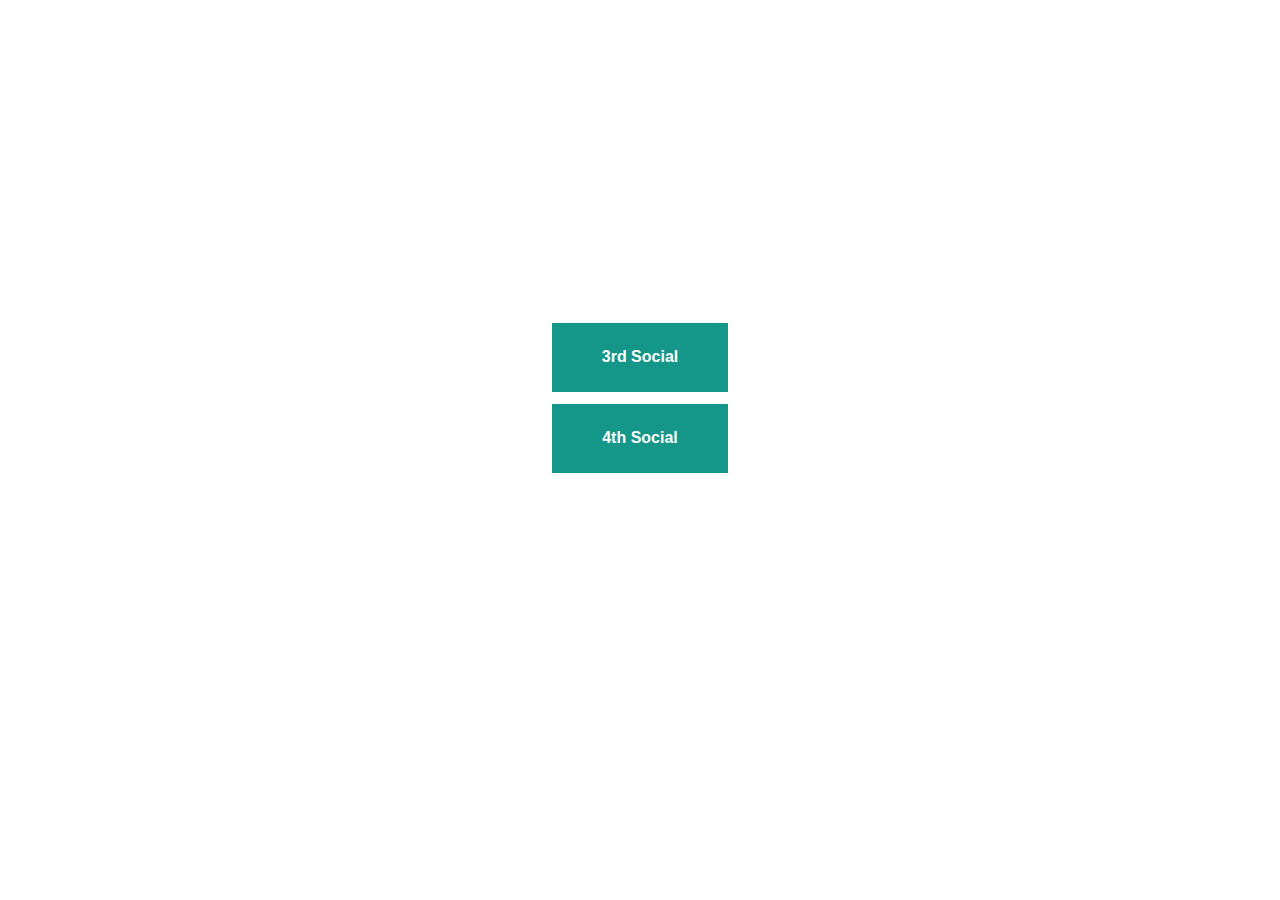
<file: index.html>
<!DOCTYPE html>
<html>
  <head>
    <meta charset="utf-8">
    <title></title>
    <style media="screen">
      a {
        display: flex;
        justify-content: center;
        position: relative;
        top: 35vh;
        padding: 2%;
        width: 10%;
        text-decoration: none;
        font-size: 16px;
        background-color: #149689;
        color: #fff;
        margin: 0 auto;
        font-family: sans-serif;
        font-weight: bold;
        margin-bottom: 1%;
      }
    </style>
  </head>
  <body>

    <a href="april12/poster.html">3rd Social</a>
    <a href="april27/poster.html">4th Social</a>

  </body>
</html>
</file>
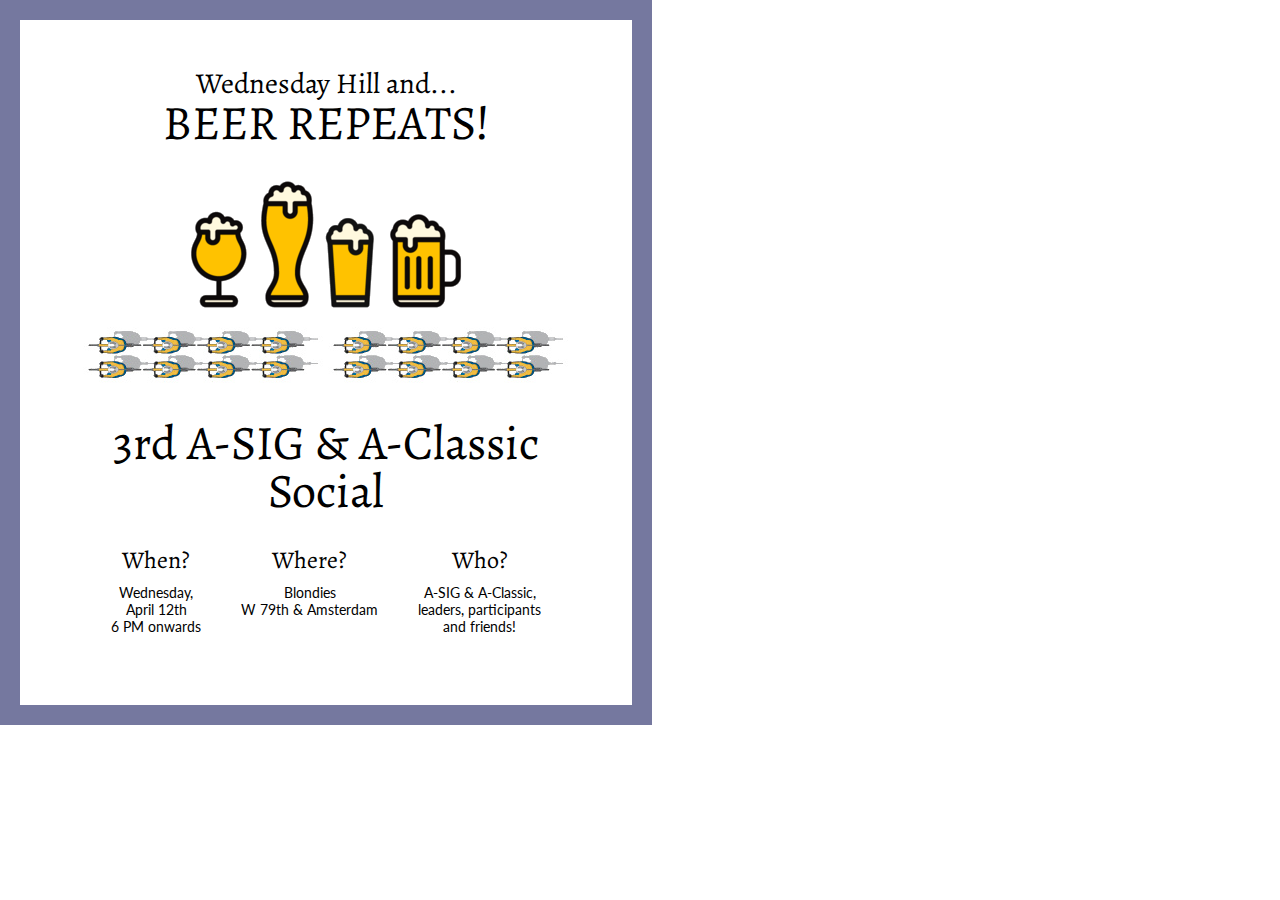
<file: poster.html>
<!DOCTYPE html>
<html>
  <head>
    <meta charset="utf-8">
    <title></title>
    <link href="https://fonts.googleapis.com/css?family=Alegreya:900|Lato:900" rel="stylesheet">
    <link rel="stylesheet" href="style.css">
  </head>
  <body>

    <div class="poster outer">
      <div class="inner">

        <h2>Wednesday Hill and...</h2>
        <h1>BEER REPEATS!</h1>

        <img src="beer.png" alt="">
        <br>

        <div class="paceline-divider">
          <img src="Paceline_2.jpg" alt="">
          <img src="Paceline_2.jpg" alt="">
        </div>

        <h1>3rd A-SIG &amp A-Classic Social</h1>
        
        <div class="setting">
          <div class="col">
            <h3>When?</h3>
            <p>Wednesday,</p>
            <p>April 12th</p>
            <p>6 PM onwards</p>
          </div>

          <div class="col">
            <h3>Where?</h3>
            <p>Blondies</p>
            <p>W 79th &amp Amsterdam</p>
          </div>

          <div class="col">
            <h3>Who?</h3>
            <p>A-SIG &amp A-Classic,</p>
            <p>leaders, participants</p>
            <p>and friends!</p>
          </div>
        </div>

      </div>
    </div>


  </body>
</html>
</file>
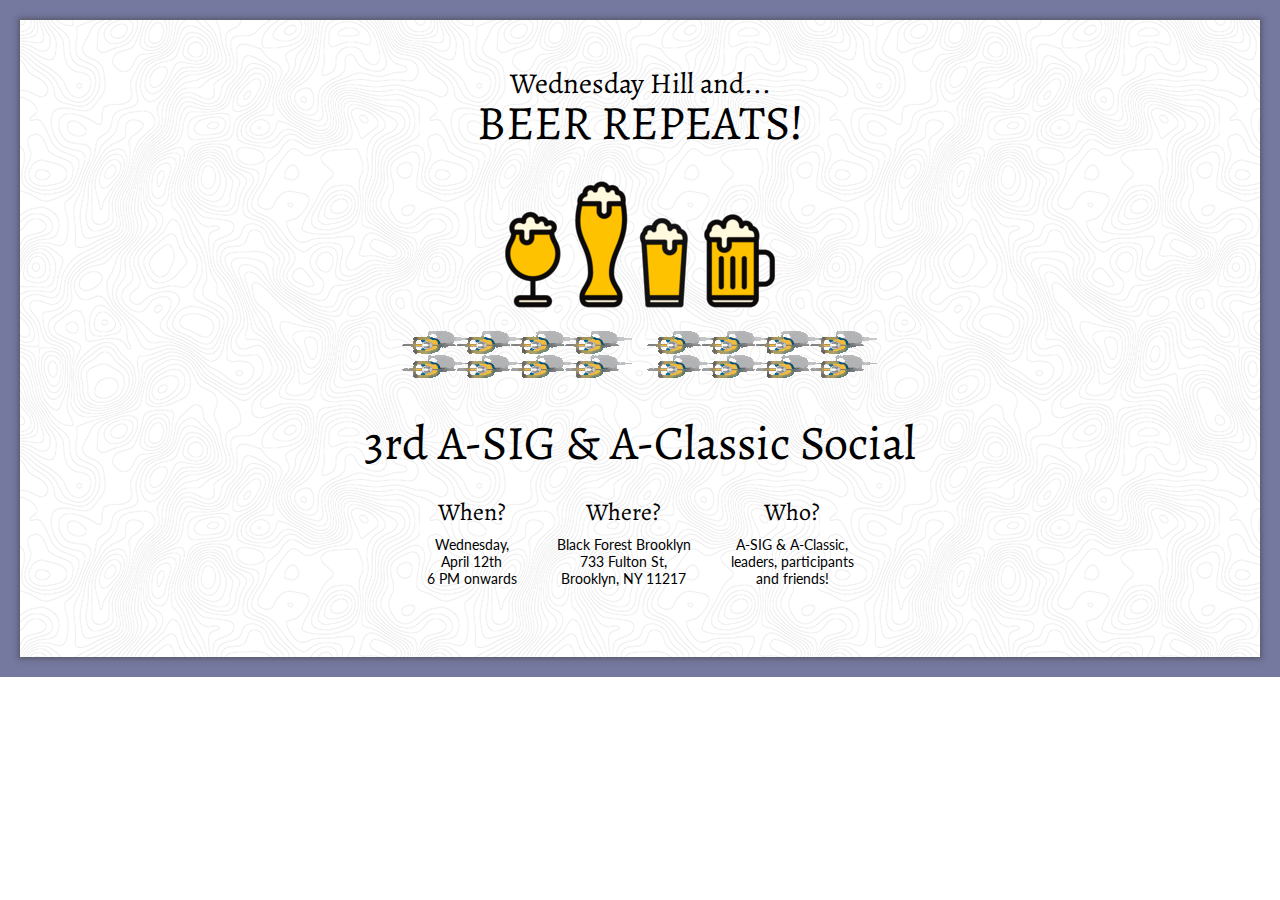
<file: april12/poster.html>
<!DOCTYPE html>
<html>
  <head>
    <meta charset="utf-8">
    <title></title>
    <link href="https://fonts.googleapis.com/css?family=Alegreya:900|Lato:900" rel="stylesheet">
    <link rel="stylesheet" href="style.css">
  </head>
  <body>

    <div class="poster border">
      <div class="poster outer">
        <div class="inner">

          <h2>Wednesday Hill and...</h2>
          <h1>BEER REPEATS!</h1>

          <!-- <img src="beer.png" alt=""> -->
          <img src="beer_no_edit.png" alt="">
          <br>

          <div class="paceline-divider">
            <img src="Paceline_2.png" alt="">
            <img src="Paceline_2.png" alt="">
          </div>

          <h1>3rd A-SIG &amp A-Classic Social</h1>

          <div class="setting">
            <div class="col">
              <h3>When?</h3>
              <p>Wednesday,</p>
              <p>April 12th</p>
              <p>6 PM onwards</p>
            </div>

            <div class="col">
              <h3>Where?</h3>
              <p>Black Forest Brooklyn</p>
              <p>733 Fulton St,</p>
              <p>Brooklyn, NY 11217</p>
            </div>

            <div class="col">
              <h3>Who?</h3>
              <p>A-SIG &amp A-Classic,</p>
              <p>leaders, participants</p>
              <p>and friends!</p>
            </div>
          </div>

        </div>
      </div>

    </div>


  </body>
</html>
</file>
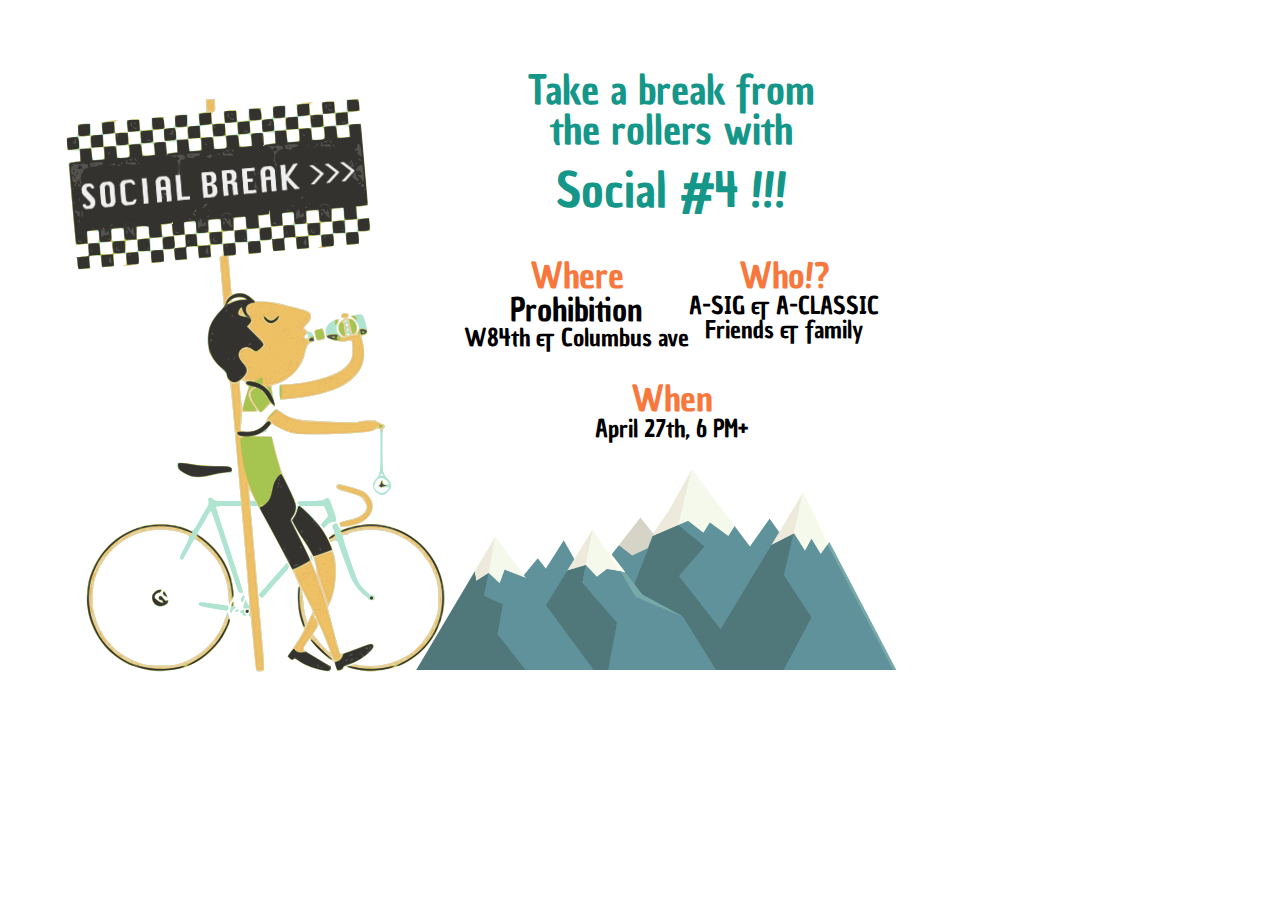
<file: april27/poster.html>
<!DOCTYPE html>
<html>
  <head>
    <meta charset="utf-8">
    <link href="https://fonts.googleapis.com/css?family=Chau+Philomene+One" rel="stylesheet">
    <link rel="stylesheet" href="style.css">
    <title></title>
  </head>
  <body>


    <div class="container">
      <img src="g3708e.png" alt="">

      <div class="text">
        <div class="row-1">
          <h1>Take a break from</h1>
          <h1>the rollers with</h1>
          <br>
          <h1>Social #4 !!!</h1>
        </div>

        <div class="row-2">
          <div class="col">
            <h2>Where</h2>
            <h3>Prohibition</h3>
            <p>W84th &amp Columbus ave</p>
          </div>
          <div class="col">
            <h2>Who!?</h2>
            <p>A-SIG &amp A-CLASSIC</p>
            <p>Friends &amp family</p>
          </div>
        </div>
        <br><br>

        <div class="row-3">
          <h2>When</h2>
          <p>April 27th, 6 PM+</p>
        </div>




        <!-- <br><br>
        <h1>WHY!?</h1>
        <pre>
  oOOOOOo
 , |          oO
//|            |
\\|            |
  `---------`
        </pre> -->
      </div>
    </div>

  </body>
</html>
</file>
<file: style.css>
/* http://meyerweb.com/eric/tools/css/reset/
   v2.0 | 20110126
   License: none (public domain)
*/

html, body, div, span, applet, object, iframe,
h1, h2, h3, h4, h5, h6, p, blockquote, pre,
a, abbr, acronym, address, big, cite, code,
del, dfn, em, img, ins, kbd, q, s, samp,
small, strike, strong, sub, sup, tt, var,
b, u, i, center,
dl, dt, dd, ol, ul, li,
fieldset, form, label, legend,
table, caption, tbody, tfoot, thead, tr, th, td,
article, aside, canvas, details, embed,
figure, figcaption, footer, header, hgroup,
menu, nav, output, ruby, section, summary,
time, mark, audio, video {
	margin: 0;
	padding: 0;
	border: 0;
	font-size: 100%;
	font: inherit;
	vertical-align: baseline;
}
/* HTML5 display-role reset for older browsers */
article, aside, details, figcaption, figure,
footer, header, hgroup, menu, nav, section {
	display: block;
}
body {
	line-height: 1;
}
ol, ul {
	list-style: none;
}
blockquote, q {
	quotes: none;
}
blockquote:before, blockquote:after,
q:before, q:after {
	content: '';
	content: none;
}
table {
	border-collapse: collapse;
	border-spacing: 0;
}


html {
  font-size: 16px;
}
body {
  font-size: 1em;
}

.poster.outer {
  text-align: center;
  padding: 50px;
  border: solid 20px hsla(235, 18%, 54%, 1);
  display: flex;
  justify-content: center;
  width: 40%;
}

.poster.outer,
.paceline-divider img {
  /*background-color: hsla(235, 18%, 24%, 1);*/
}

.poster h1,
.poster h2,
.poster h3 {
  font-family: 'Alegreya', serif;
}

.poster h1 {
  font-size: 3em;
  margin-bottom: .5em;
}

.poster h2 {
  font-size: 1.8em;
}

.poster h3 {
  font-size: 1.5em;
  margin-bottom: 0.5em;
}

.paceline-divider {
  margin-bottom: 2em;
}

.setting {
  display: flex;
  /*align-items: center;*/
  justify-content: center;
  margin-top: -0.7em;
}

.setting p {
  font-family: 'Lato', sans-serif;
  font-size: .9em;
  line-height: 1.2em;
}

.col {
  margin: 20px;
}
</file>
<file: april12/style.css>
/* http://meyerweb.com/eric/tools/css/reset/
   v2.0 | 20110126
   License: none (public domain)
*/

html, body, div, span, applet, object, iframe,
h1, h2, h3, h4, h5, h6, p, blockquote, pre,
a, abbr, acronym, address, big, cite, code,
del, dfn, em, img, ins, kbd, q, s, samp,
small, strike, strong, sub, sup, tt, var,
b, u, i, center,
dl, dt, dd, ol, ul, li,
fieldset, form, label, legend,
table, caption, tbody, tfoot, thead, tr, th, td,
article, aside, canvas, details, embed,
figure, figcaption, footer, header, hgroup,
menu, nav, output, ruby, section, summary,
time, mark, audio, video {
	margin: 0;
	padding: 0;
	border: 0;
	font-size: 100%;
	font: inherit;
	vertical-align: baseline;
}
/* HTML5 display-role reset for older browsers */
article, aside, details, figcaption, figure,
footer, header, hgroup, menu, nav, section {
	display: block;
}
body {
	line-height: 1;
}
ol, ul {
	list-style: none;
}
blockquote, q {
	quotes: none;
}
blockquote:before, blockquote:after,
q:before, q:after {
	content: '';
	content: none;
}
table {
	border-collapse: collapse;
	border-spacing: 0;
}


html {
  font-size: 16px;
}
body {
  font-size: 1em;
}

.poster.border {
	padding: 20px;
	background-color: hsl(235, 18%, 54%);
}

.poster.outer {
  text-align: center;
  padding: 50px;
  display: flex;
  justify-content: center;
  /*width: 91%;*/

	/*border: solid 20px hsla(235, 18%, 54%, 1);*/
	background: url('topography.png') repeat;
	box-shadow: 0 0 5px 2px hsla(0, 0%, 25%, 0.55);
	/*color: #fff;*/
}

.poster h1,
.poster h2,
.poster h3 {
  font-family: 'Alegreya', serif;
}

.poster h1 {
  font-size: 3em;
  margin-bottom: .5em;
}

.poster h2 {
  font-size: 1.8em;
}

.poster h3 {
  font-size: 1.5em;
  margin-bottom: 0.5em;
}

.paceline-divider {
  margin-bottom: 2em;
}

.setting {
  display: flex;
  /*align-items: center;*/
  justify-content: center;
  margin-top: -0.7em;
}

.setting p {
  font-family: 'Lato', sans-serif;
  font-size: .9em;
  line-height: 1.2em;
}

.col {
  margin: 20px;
}
</file>
<file: april27/style.css>
/* http://meyerweb.com/eric/tools/css/reset/
   v2.0 | 20110126
   License: none (public domain)
*/

html, body, div, span, applet, object, iframe,
h1, h2, h3, h4, h5, h6, p, blockquote, pre,
a, abbr, acronym, address, big, cite, code,
del, dfn, em, img, ins, kbd, q, s, samp,
small, strike, strong, sub, sup, tt, var,
b, u, i, center,
dl, dt, dd, ol, ul, li,
fieldset, form, label, legend,
table, caption, tbody, tfoot, thead, tr, th, td,
article, aside, canvas, details, embed,
figure, figcaption, footer, header, hgroup,
menu, nav, output, ruby, section, summary,
time, mark, audio, video {
	margin: 0;
	padding: 0;
	border: 0;
	font-size: 100%;
	font: inherit;
	vertical-align: baseline;
}
/* HTML5 display-role reset for older browsers */
article, aside, details, figcaption, figure,
footer, header, hgroup, menu, nav, section {
	display: block;
}
body {
	line-height: 1;
}
ol, ul {
	list-style: none;
}
blockquote, q {
	quotes: none;
}
blockquote:before, blockquote:after,
q:before, q:after {
	content: '';
	content: none;
}
table {
	border-collapse: collapse;
	border-spacing: 0;
}


html {
  font-size: 16px;
}
body {
  font-size: 1em;
	font-family: 'Chau Philomene One', sans-serif;
}


h1 {
  font-size: 3em;
	color: #00A388;

	color: #149689;
}

h1:first-child,
h1:nth-child(2) {
	font-size: 2.5em;
}

h2 {
	font-size: 2.2em;
	color: #FF6138;

	color: #F7773C;
}

h3 {
	font-size: 2em;
}

p {
  font-size: 1.5em;
}

.container {
  display: flex;

	background: url('mountains.png') no-repeat bottom 128px left 410px;
	background-size: 490px;
	text-align: center;
}

.text {
  padding-top: 70px;
	margin-left: -120px;
	margin-bottom: 128px;

	/*background-color: hsla(0, 0%, 0%, 0.7);*/
	/*color: #fff;*/
	padding-left: 20px;
	padding-right: 20px;
}

.row-2 {
	display: flex;
	margin-top: 45px;
}
</file>
